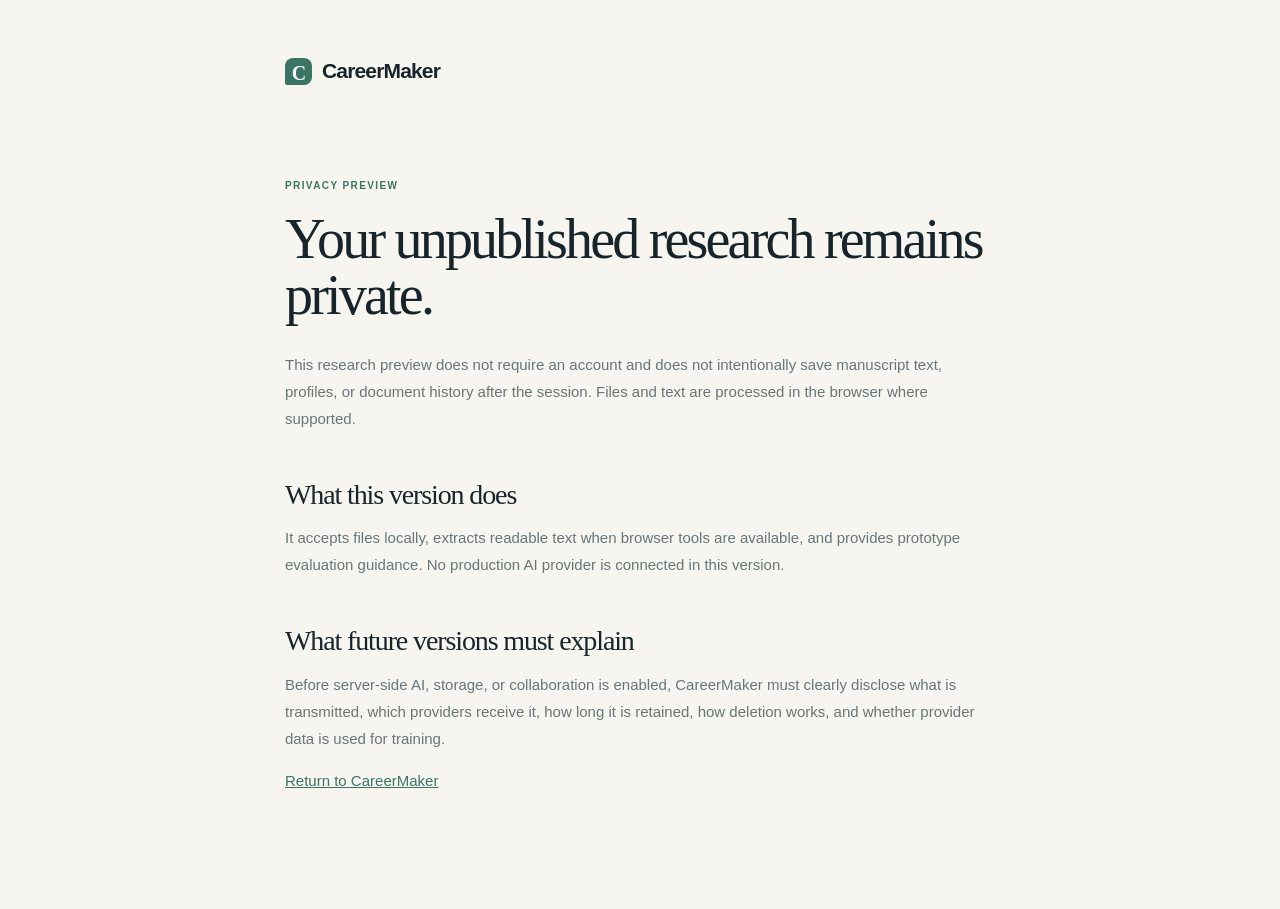
<file: privacy.html>
<!doctype html><html lang="en"><head><meta charset="UTF-8"><meta name="viewport" content="width=device-width,initial-scale=1"><title>Privacy — CareerMaker</title><link rel="stylesheet" href="styles.css"></head><body><main class="legal-page"><a class="brand" href="index.html"><span class="brand-mark">C</span><span>CareerMaker</span></a><div class="eyebrow">Privacy preview</div><h1>Your unpublished research remains private.</h1><p>This research preview does not require an account and does not intentionally save manuscript text, profiles, or document history after the session. Files and text are processed in the browser where supported.</p><h2>What this version does</h2><p>It accepts files locally, extracts readable text when browser tools are available, and provides prototype evaluation guidance. No production AI provider is connected in this version.</p><h2>What future versions must explain</h2><p>Before server-side AI, storage, or collaboration is enabled, CareerMaker must clearly disclose what is transmitted, which providers receive it, how long it is retained, how deletion works, and whether provider data is used for training.</p><p><a href="index.html">Return to CareerMaker</a></p></main></body></html>
</file>
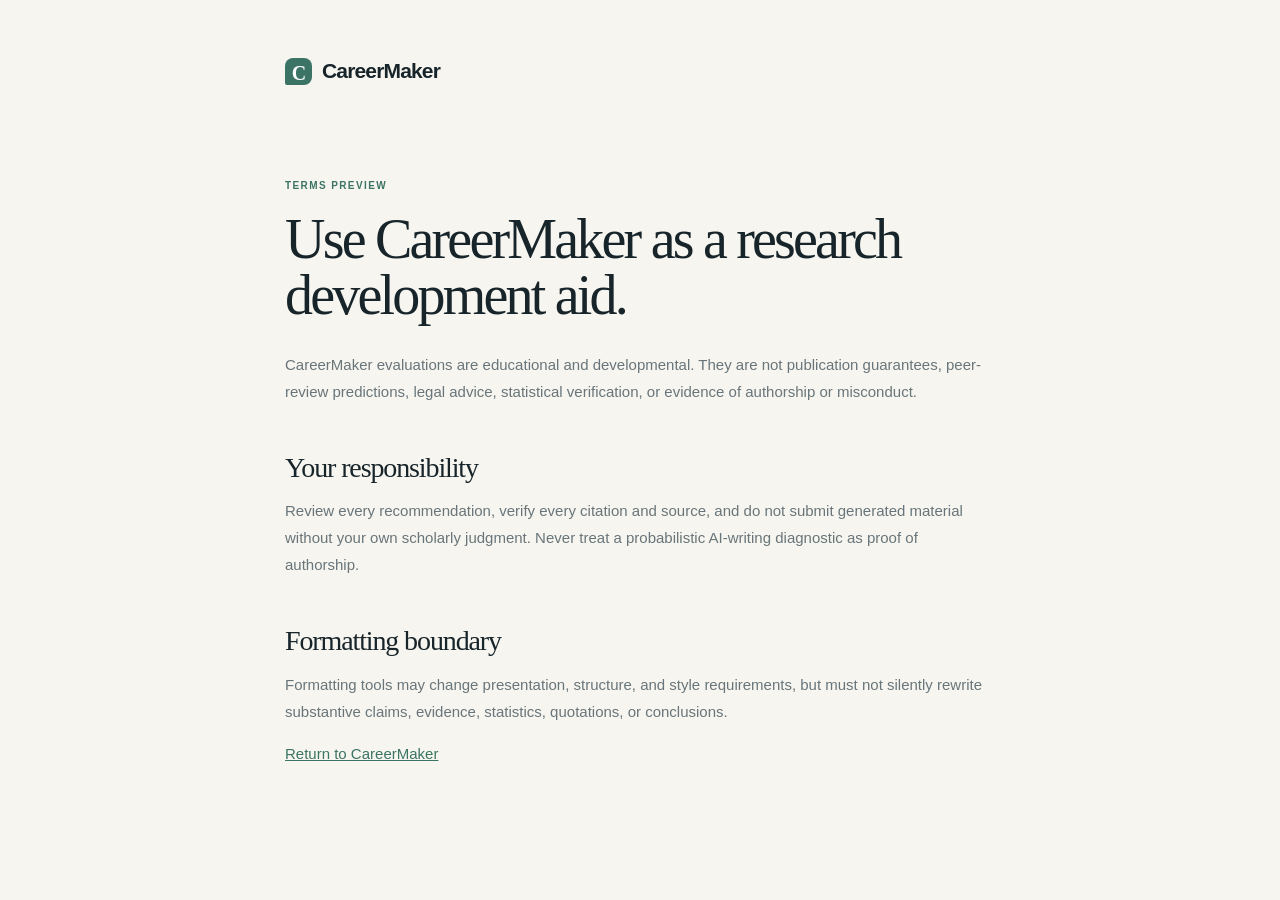
<file: terms.html>
<!doctype html><html lang="en"><head><meta charset="UTF-8"><meta name="viewport" content="width=device-width,initial-scale=1"><title>Terms — CareerMaker</title><link rel="stylesheet" href="styles.css"></head><body><main class="legal-page"><a class="brand" href="index.html"><span class="brand-mark">C</span><span>CareerMaker</span></a><div class="eyebrow">Terms preview</div><h1>Use CareerMaker as a research development aid.</h1><p>CareerMaker evaluations are educational and developmental. They are not publication guarantees, peer-review predictions, legal advice, statistical verification, or evidence of authorship or misconduct.</p><h2>Your responsibility</h2><p>Review every recommendation, verify every citation and source, and do not submit generated material without your own scholarly judgment. Never treat a probabilistic AI-writing diagnostic as proof of authorship.</p><h2>Formatting boundary</h2><p>Formatting tools may change presentation, structure, and style requirements, but must not silently rewrite substantive claims, evidence, statistics, quotations, or conclusions.</p><p><a href="index.html">Return to CareerMaker</a></p></main></body></html>
</file>
<file: styles.css>
:root{--ink:#17252b;--muted:#68757a;--cream:#f7f5ef;--paper:#fffdf9;--line:#dce2df;--green:#3b7465;--gold:#c9a66b;--soft:#eaf1ed}*{box-sizing:border-box}html{scroll-behavior:smooth}body{margin:0;background:var(--cream);color:var(--ink);font-family:'DM Sans',sans-serif;font-size:15px;line-height:1.55}.topbar,main,footer{max-width:1180px;margin:0 auto}.topbar{height:84px;display:flex;align-items:center;justify-content:space-between;padding:0 30px}.brand{display:flex;align-items:center;gap:10px;text-decoration:none;color:var(--ink);font-size:21px;font-weight:700;letter-spacing:-.04em}.brand-mark{display:grid;place-items:center;width:27px;height:27px;border-radius:8px 8px 8px 2px;background:var(--green);color:white;font-family:Newsreader,serif;font-size:20px;font-weight:600}nav{display:flex;align-items:center;gap:28px}nav a{color:var(--muted);text-decoration:none;font-size:13px}nav a:hover{color:var(--ink)}.nav-pill{border:1px solid var(--line);border-radius:99px;padding:10px 15px;color:var(--ink)}.hero{text-align:center;padding:94px 24px 112px;background:radial-gradient(circle at 50% 45%,#fffdf9 0,#f7f5ef 62%)}.eyebrow{text-transform:uppercase;letter-spacing:.14em;font-size:10px;font-weight:700;color:var(--green)}.spark{color:var(--gold);font-size:15px;margin-right:7px}.hero h1{font-family:Newsreader,serif;font-weight:500;font-size:clamp(56px,8vw,92px);line-height:.94;letter-spacing:-.065em;margin:22px 0 25px}.hero h1 em{color:var(--green);font-style:italic}.hero-copy{max-width:480px;margin:0 auto 32px;color:var(--muted);font-size:17px;line-height:1.7}.primary-button,.action-button{display:inline-flex;align-items:center;gap:26px;background:var(--green);color:white;border:0;text-decoration:none;border-radius:5px;padding:14px 20px;font:600 14px 'DM Sans';cursor:pointer;transition:transform .2s,background .2s}.primary-button:hover,.action-button:hover{background:#2e6255;transform:translateY(-2px)}.hero-note{margin-top:18px;color:#899491;font-size:11px}.lock{color:var(--gold);font-size:17px;margin-right:5px}.workspace-section{padding:78px 30px 100px}.section-heading{display:flex;justify-content:space-between;align-items:end;margin-bottom:22px}.muted{color:var(--muted)}h2{font-family:Newsreader,serif;font-weight:500;font-size:42px;line-height:1.05;letter-spacing:-.04em;margin:10px 0 0}.step-label{font-size:11px;color:var(--muted)}.step-label span{color:var(--green);font-weight:700}.editor-shell,.result-card{background:var(--paper);border:1px solid var(--line);border-radius:8px;box-shadow:0 12px 30px #1b3a3010}.editor-toolbar{display:flex;justify-content:space-between;align-items:center;padding:14px 18px;border-bottom:1px solid var(--line)}.mode-group{display:flex;gap:5px}.mode{border:0;background:transparent;border-radius:5px;color:var(--muted);font:500 12px 'DM Sans';padding:7px 11px;cursor:pointer}.mode.active,.mode:hover{background:var(--soft);color:var(--green)}.toolbar-hint{font-size:11px;color:#9aa5a1}textarea{display:block;width:100%;min-height:230px;resize:vertical;border:0;background:transparent;padding:25px 25px 15px;color:var(--ink);font:18px/1.7 'Newsreader',serif;outline:0}textarea::placeholder{color:#a8b0ad}.editor-footer{display:flex;align-items:center;gap:14px;padding:13px 18px;border-top:1px solid var(--line);color:#9aa5a1;font-size:11px}.text-button{margin-left:auto;border:0;background:transparent;color:var(--muted);cursor:pointer}.action-button{padding:10px 15px;font-size:12px;gap:18px}.result-card{margin-top:18px;padding:22px 25px}.result-top{display:flex;justify-content:space-between;align-items:start}.result-card h3{font-family:Newsreader,serif;font-size:25px;font-weight:500;margin:8px 0}.copy-button{border:1px solid var(--line);background:transparent;border-radius:4px;padding:8px 12px;color:var(--green);font-size:11px;cursor:pointer}.result-card p{font:19px/1.65 Newsreader,serif;margin:18px 0 24px}.result-foot{display:flex;justify-content:space-between;color:#9aa5a1;font-size:11px}.result-tag{color:var(--green);background:var(--soft);padding:4px 8px;border-radius:99px}.how-section{background:#eff3ee;padding:88px 30px}.how-section>h2{margin-bottom:52px}.feature-grid{display:grid;grid-template-columns:repeat(3,1fr);gap:45px}.feature-grid article{border-top:1px solid #cbd7d0;padding-top:18px}.feature-number{color:var(--gold);font-size:11px;font-weight:700}.feature-grid h3{font:500 24px Newsreader,serif;margin:20px 0 10px}.feature-grid p{color:var(--muted);max-width:260px;font-size:13px;line-height:1.75}.privacy-section{display:grid;grid-template-columns:140px 1fr;gap:20px;padding:104px 30px}.privacy-icon{width:64px;height:64px;display:grid;place-items:center;background:#e5eee8;color:var(--gold);border-radius:50%;font-size:22px}.privacy-section p{color:var(--muted);max-width:500px;line-height:1.8;margin-top:24px}footer{border-top:1px solid var(--line);padding:28px 30px 38px;display:flex;align-items:center;gap:28px;color:#899491;font-size:11px}footer .brand{margin-right:auto;font-size:17px}footer .brand-mark{width:23px;height:23px;font-size:17px}@media(max-width:700px){.topbar{padding:0 20px;height:72px}nav a:not(.nav-pill){display:none}.hero{padding:70px 20px 80px}.hero h1{font-size:62px}.hero-copy{font-size:15px}.workspace-section,.how-section,.privacy-section{padding-left:20px;padding-right:20px}.section-heading{align-items:start}.section-heading h2,h2{font-size:36px}.step-label{padding-top:28px}.editor-toolbar{align-items:start;gap:8px;flex-direction:column}.mode-group{overflow:auto;width:100%}.toolbar-hint{display:none}.editor-footer{flex-wrap:wrap}.action-button{margin-left:auto}.result-foot{gap:10px;flex-direction:column}.feature-grid{grid-template-columns:1fr;gap:28px}.privacy-section{grid-template-columns:1fr;gap:25px;padding-top:80px;padding-bottom:80px}footer{padding:24px 20px;flex-wrap:wrap;gap:14px}footer .brand{width:100%}}
:root{--ink:#17252b;--muted:#68757a;--cream:#f7f5ef;--paper:#fffdf9;--line:#dce2df;--green:#3b7465;--gold:#c9a66b;--soft:#eaf1ed}.upload-zone{margin:18px 22px 0;min-height:82px;border:1px dashed #b8c9c0;border-radius:6px;background:#f5f9f5;display:flex;align-items:center;justify-content:center;gap:10px;flex-wrap:wrap;color:var(--muted);font-size:12px;cursor:pointer;transition:border-color .2s,background .2s}.upload-zone:hover,.upload-zone:focus,.upload-zone.dragover{border-color:var(--green);background:#edf5ef;outline:none}.upload-zone strong{color:var(--green)}.upload-zone small{width:100%;text-align:center;color:#9aa5a1;font-size:10px}.upload-icon{display:grid;place-items:center;width:25px;height:25px;border-radius:50%;background:#dcebe2;color:var(--green);font-size:16px;font-weight:700}.file-status{display:flex;align-items:center;gap:10px;margin:12px 22px 0;padding:10px 12px;border-radius:5px;background:#eef4ef;color:var(--muted);font-size:11px}.file-type{color:var(--green);font-size:9px;font-weight:700}.file-status #fileName{font-weight:600;color:var(--ink);overflow:hidden;text-overflow:ellipsis;white-space:nowrap}.file-status #fileMessage{margin-left:auto;color:#899c91}.file-status button{border:0;background:transparent;color:#899c91;font-size:18px;cursor:pointer}
:root{--ink:#17252b;--muted:#68757a;--cream:#f7f5ef;--paper:#fffdf9;--line:#dce2df;--green:#3b7465;--gold:#c9a66b;--soft:#eaf1ed}.verdict-block{padding:4px 0 20px}.verdict-block strong{display:block;font:600 24px/1.25 Newsreader,serif;max-width:760px;margin:8px 0 10px}.verdict-block p{font:13px/1.65 'DM Sans',sans-serif;color:var(--muted);margin:0;max-width:760px}.mini-label{display:block;color:var(--green);font-size:9px;font-weight:700;letter-spacing:.13em}.eval-grid{display:grid;grid-template-columns:1fr 1.5fr 1fr;gap:14px;border-top:1px solid var(--line);border-bottom:1px solid var(--line);padding:18px 0;margin-bottom:18px}.eval-grid>div{padding-right:16px;border-right:1px solid var(--line)}.eval-grid>div:last-child{border-right:0}.eval-grid strong{display:block;font:600 17px/1.3 Newsreader,serif;margin:7px 0 4px}.eval-grid small{display:block;color:#899491;font-size:11px}.roadmap ol{margin:10px 0 0;padding-left:19px;color:var(--muted);font-size:13px}.roadmap li{padding:3px 0}@media(max-width:700px){.eval-grid{grid-template-columns:1fr}.eval-grid>div{border-right:0;border-bottom:1px solid var(--line);padding:0 0 12px}.eval-grid>div:last-child{border-bottom:0;padding-bottom:0}}
:root{--ink:#17252b;--muted:#68757a;--cream:#f7f5ef;--paper:#fffdf9;--line:#dce2df;--green:#3b7465;--gold:#c9a66b;--soft:#eaf1ed}.further-button{margin-top:22px;border:1px solid var(--green);background:transparent;color:var(--green);border-radius:5px;padding:11px 15px;font:600 12px 'DM Sans';cursor:pointer;transition:.2s}.further-button:hover{background:var(--green);color:#fff}.detail-intro{padding-bottom:20px}.detail-intro strong{display:block;font:600 25px/1.25 Newsreader,serif;margin:8px 0}.detail-intro p,.detail-section p,.ceiling p{font:13px/1.7 'DM Sans',sans-serif;color:var(--muted);margin:0}.detail-section{border-top:1px solid var(--line);padding:20px 0}.detail-section h4{font:600 20px Newsreader,serif;margin:7px 0 7px}.detail-callout{margin-top:13px;padding:13px 15px;border-left:3px solid var(--gold);background:#faf7ed;color:#66716d;font-size:12px}.ceiling{margin-top:4px;padding:17px;background:#eef4ef;border-radius:5px}.ceiling strong{display:block;color:var(--green);font:600 22px Newsreader,serif;margin:6px 0}.ceiling p{color:#5f7168}
:root{--ink:#17252b;--muted:#68757a;--cream:#f7f5ef;--paper:#fffdf9;--line:#dce2df;--green:#3b7465;--gold:#c9a66b;--soft:#eaf1ed}.review-panel{margin-top:22px;padding:25px;background:#f0f5f0;border:1px solid #d1ddd5;border-radius:8px}.review-header{display:flex;justify-content:space-between;align-items:start;margin-bottom:22px}.review-header h3{font:500 30px Newsreader,serif;margin:8px 0}.confidence{font-size:10px;color:#7d8d87;border:1px solid #c9d7cf;border-radius:99px;padding:6px 9px}.review-grid{display:grid;grid-template-columns:repeat(3,1fr);gap:12px}.review-grid article{background:var(--paper);border:1px solid var(--line);border-radius:6px;padding:18px}.review-grid h4{font:500 22px Newsreader,serif;margin:8px 0}.review-grid p{color:var(--muted);font-size:12px;line-height:1.65}.review-grid strong{display:block;color:var(--green);font-size:11px;line-height:1.5}.editor-decision{display:flex;justify-content:space-between;gap:20px;align-items:center;border-top:1px solid #d1ddd5;margin-top:20px;padding-top:20px}.editor-decision h4{font:500 27px Newsreader,serif;margin:8px 0}.editor-decision p{max-width:670px;color:var(--muted);font-size:13px}.decision-badge{background:#f6ead6;color:#936e36;border-radius:99px;padding:8px 11px;font-size:9px;font-weight:700;white-space:nowrap}.revision-head{display:flex;justify-content:space-between;margin:24px 0 10px;color:#87958f;font-size:10px}.revision-list{display:grid;gap:7px}.revision-list div{display:grid;grid-template-columns:100px 1fr 115px;align-items:center;gap:12px;background:var(--paper);border:1px solid var(--line);padding:12px 14px;border-radius:5px;font-size:12px}.revision-list b{color:var(--green);font-size:11px}.revision-list span{color:var(--muted)}.revision-list em{color:#9b7c4c;font-style:normal;font-size:10px;text-align:right}@media(max-width:700px){.review-header,.editor-decision,.revision-head{display:block}.confidence{display:inline-block;margin-top:8px}.review-grid{grid-template-columns:1fr}.decision-badge{display:inline-block;margin-top:5px}.revision-list div{grid-template-columns:1fr}.revision-list em{text-align:left}}
:root{--ink:#17252b;--muted:#68757a;--cream:#f7f5ef;--paper:#fffdf9;--line:#dce2df;--green:#3b7465;--gold:#c9a66b;--soft:#eaf1ed}.next-tools{padding:92px 30px;background:#fbfaf6}.next-tools>h2{margin-bottom:36px}.tool-grid{display:grid;grid-template-columns:repeat(2,1fr);gap:12px}.tool-card{display:grid;grid-template-columns:42px 1fr 20px;gap:14px;align-items:center;text-align:left;border:1px solid var(--line);background:var(--paper);border-radius:6px;padding:19px;color:var(--ink);cursor:pointer;transition:.2s}.tool-card:hover{border-color:#9bb7a8;transform:translateY(-2px);box-shadow:0 8px 18px #1b3a300a}.tool-icon{display:grid;place-items:center;width:36px;height:36px;border-radius:50%;background:var(--soft);color:var(--green);font-size:17px}.tool-card b{display:block;font:500 21px Newsreader,serif}.tool-card small{display:block;color:var(--muted);font-size:11px;line-height:1.55;margin-top:5px}.tool-card>span:last-child{color:var(--green);font-size:20px}.tool-output{margin-top:18px;border:1px solid #cfdcd3;background:#f1f6f1;border-radius:7px;padding:24px}.tool-output-head{display:flex;justify-content:space-between;gap:20px}.tool-output-head h3{font:500 30px Newsreader,serif;margin:7px 0}.tool-output-head p{margin:0;color:var(--muted);font-size:13px}.close-tool{border:0;background:transparent;color:#87958f;font-size:24px;cursor:pointer}.tool-output-body{margin-top:24px;max-width:760px}.tool-output-body label{display:block;color:var(--green);font-size:11px;font-weight:700;margin-bottom:8px}.tool-textarea{display:block;width:100%;min-height:110px;padding:14px;border:1px solid var(--line);border-radius:5px;background:var(--paper);font:16px/1.5 Newsreader,serif;resize:vertical;outline:0}.mini-action{margin-top:12px;background:var(--green);border:0;border-radius:4px;color:#fff;padding:10px 14px;font:600 12px 'DM Sans';cursor:pointer}.tool-result{margin-top:16px;padding:17px;background:var(--paper);border:1px solid var(--line);border-radius:5px}.tool-result strong{display:block;font:500 22px Newsreader,serif;margin:7px 0}.tool-result p,.tool-result li{color:var(--muted);font-size:12px;line-height:1.65}.match-row,.opportunity-row,.format-check{display:grid;grid-template-columns:130px 1fr 190px;gap:12px;align-items:center;padding:13px 0;border-bottom:1px solid var(--line);font-size:12px}.match-row b,.opportunity-row b{color:var(--green)}.match-row span,.opportunity-row span{color:var(--muted)}.match-row em,.opportunity-row em{color:#9b7c4c;font-style:normal;font-size:10px}.tool-note{color:#899491;font-size:11px;line-height:1.6}.format-check{grid-template-columns:34px 1fr 190px}.format-check span{color:var(--gold);font-weight:700}.format-check small{color:#899491}.format-warning{margin-top:16px;color:#8d6b36;background:#f8f0e0;padding:11px;font-size:11px}@media(max-width:700px){.next-tools{padding:72px 20px}.tool-grid{grid-template-columns:1fr}.tool-output{padding:18px}.match-row,.opportunity-row,.format-check{grid-template-columns:1fr;gap:4px}}
:root{--ink:#17252b;--muted:#68757a;--cream:#f7f5ef;--paper:#fffdf9;--line:#dce2df;--green:#3b7465;--gold:#c9a66b;--soft:#eaf1ed}.portfolio-section{padding:92px 30px;background:#eef3ee}.portfolio-head{display:flex;justify-content:space-between;align-items:end;margin-bottom:34px}.preview-label{color:#89968f;font-size:10px}.portfolio-grid{display:grid;grid-template-columns:1.2fr 1fr 1fr;gap:12px}.portfolio-card{background:var(--paper);border:1px solid var(--line);border-radius:6px;padding:20px}.card-kicker{color:var(--green);font-size:9px;font-weight:700;letter-spacing:.14em}.portfolio-card h3{font:500 24px Newsreader,serif;margin:12px 0 8px}.portfolio-card p{color:var(--muted);font-size:12px;line-height:1.65}.progress-line{height:5px;border-radius:10px;background:#e1e9e3;margin:20px 0 9px}.progress-line span{display:block;height:100%;border-radius:10px;background:var(--green)}.metric-row{display:flex;justify-content:space-between;color:#89968f;font-size:10px}.metric-row b{color:var(--ink)}.tracker-row{display:grid;grid-template-columns:12px 1fr auto;gap:9px;align-items:center;padding:12px 0;border-bottom:1px solid var(--line);font-size:11px}.tracker-row:last-child{border-bottom:0}.tracker-row b{font-weight:500;color:#89968f;font-size:10px}.status-dot{width:8px;height:8px;border-radius:50%;background:#d9e2dc}.done{background:var(--green)}.active-dot{background:var(--gold)}.outline-button{margin-top:12px;border:1px solid #9bb7a8;background:transparent;border-radius:4px;color:var(--green);padding:9px 12px;font:600 11px 'DM Sans';cursor:pointer}.map-output{margin-top:15px;padding:20px;background:var(--paper);border:1px solid var(--line);border-radius:6px}.map-nodes{display:flex;align-items:center;gap:12px;margin:16px 0;color:var(--green);font:500 17px Newsreader,serif}.map-nodes i{color:var(--gold);font-style:normal}.map-output p{margin:0;color:var(--muted);font-size:11px}@media(max-width:700px){.portfolio-section{padding:72px 20px}.portfolio-head{display:block}.preview-label{display:block;margin-top:10px}.portfolio-grid{grid-template-columns:1fr}.map-nodes{flex-wrap:wrap;gap:8px}}
:root{--ink:#17252b;--muted:#68757a;--cream:#f7f5ef;--paper:#fffdf9;--line:#dce2df;--green:#3b7465;--gold:#c9a66b;--soft:#eaf1ed}.theme-toggle{border:0;background:transparent;color:var(--muted);font-size:18px;cursor:pointer;padding:4px 7px}.pricing-section{display:grid;grid-template-columns:1.4fr 1fr;gap:45px;align-items:center;padding:92px 30px;background:#f7f5ef}.pricing-section>div>p{max-width:530px;color:var(--muted);font-size:14px;line-height:1.8;margin-top:22px}.pricing-card{background:var(--paper);border:1px solid var(--line);border-radius:7px;padding:25px}.pricing-card h3{font:500 27px Newsreader,serif;margin:12px 0}.pricing-card ul{padding-left:18px;margin:0 0 20px;color:var(--muted);font-size:12px;line-height:2}.coming-soon{display:inline-block;background:var(--soft);color:var(--green);padding:6px 9px;border-radius:99px;font-size:10px;font-weight:700}@media(max-width:700px){.pricing-section{grid-template-columns:1fr;padding:72px 20px;gap:25px}}
body.dark{--ink:#e7eee9;--muted:#aab8b2;--cream:#17221f;--paper:#20302b;--line:#3a4d46;--soft:#29443a;background:var(--cream)}body.dark .hero,body.dark .pricing-section{background:#17221f}body.dark .how-section,body.dark .portfolio-section{background:#1c2b27}body.dark .next-tools{background:#192622}body.dark .editor-shell,body.dark .result-card,body.dark .tool-card,body.dark .portfolio-card,body.dark .pricing-card,body.dark .review-grid article,.dark .map-output{background:var(--paper)}body.dark textarea{color:var(--ink)}body.dark .upload-zone{background:#22392f;border-color:#557566}body.dark .tool-output,body.dark .review-panel{background:#20342d;border-color:#466257}body.dark .result-foot,body.dark .toolbar-hint{color:#9aaba4}body.dark footer{border-color:var(--line)}
:root{--ink:#17252b;--muted:#68757a;--cream:#f7f5ef;--paper:#fffdf9;--line:#dce2df;--green:#3b7465;--gold:#c9a66b;--soft:#eaf1ed}.score-banner{display:flex;justify-content:space-between;align-items:center;background:#eaf1ed;border:1px solid #cbdcd1;border-radius:6px;padding:17px 18px;margin-bottom:19px}.score-banner strong{display:block;font:600 42px/1 Newsreader,serif;color:var(--green);margin:7px 0}.score-banner strong small{font:500 15px 'DM Sans';color:#8b9b94}.score-banner>div:first-child>span:last-child{color:#819189;font-size:10px}.score-ring{border:1px solid #9fbeac;border-radius:99px;padding:10px 13px;color:var(--green);font-size:11px;font-weight:700}.dimension-grid{display:grid;grid-template-columns:repeat(5,1fr);gap:7px;margin:18px 0}.dimension-grid div{border:1px solid var(--line);border-radius:4px;padding:10px;background:#fafbf8}.dimension-grid span{display:block;color:var(--muted);font-size:10px}.dimension-grid b{display:block;color:var(--green);font:600 18px Newsreader,serif;margin:4px 0}.dimension-grid small{color:#9aa5a1;font-size:9px}@media(max-width:700px){.score-banner{align-items:start}.dimension-grid{grid-template-columns:repeat(2,1fr)}}
:root{--ink:#17252b;--muted:#68757a;--cream:#f7f5ef;--paper:#fffdf9;--line:#dce2df;--green:#3b7465;--gold:#c9a66b;--soft:#eaf1ed}.classification-row{display:grid;grid-template-columns:1fr 1fr;gap:12px;margin:0 0 18px;padding:14px 0;border-bottom:1px solid var(--line)}.classification-row strong{display:block;font:500 19px Newsreader,serif;margin-top:5px;color:var(--ink)}.action-button:disabled{opacity:.7;cursor:wait}
:root{--ink:#17252b;--muted:#68757a;--cream:#f7f5ef;--paper:#fffdf9;--line:#dce2df;--green:#3b7465;--gold:#c9a66b;--soft:#eaf1ed}.health-row{display:grid;grid-template-columns:1.1fr 1fr 1.2fr;gap:9px;margin-bottom:20px}.health-row>div{background:var(--paper);border:1px solid var(--line);border-radius:5px;padding:14px}.health-row strong{display:block;font:500 19px Newsreader,serif;margin:6px 0}.health-row b{display:block;color:var(--green);font:600 27px Newsreader,serif}.health-row small{display:block;color:#89968f;font-size:10px;line-height:1.45}@media(max-width:700px){.health-row{grid-template-columns:1fr}}
:root{--ink:#17252b;--muted:#68757a;--cream:#f7f5ef;--paper:#fffdf9;--line:#dce2df;--green:#3b7465;--gold:#c9a66b;--soft:#eaf1ed}.result-actions{display:flex;gap:8px;flex-wrap:wrap}.result-actions .copy-button{font-size:10px}
:root{--ink:#17252b;--muted:#68757a;--cream:#f7f5ef;--paper:#fffdf9;--line:#dce2df;--green:#3b7465;--gold:#c9a66b;--soft:#eaf1ed}@media(max-width:980px){.desktop-link{display:none}}
:root{--ink:#17252b;--muted:#68757a;--cream:#f7f5ef;--paper:#fffdf9;--line:#dce2df;--green:#3b7465;--gold:#c9a66b;--soft:#eaf1ed}.formatter-form{display:grid;gap:8px;max-width:620px}.formatter-form label{color:var(--green);font-size:11px;font-weight:700;margin-top:4px}.formatter-form input,.formatter-form select{width:100%;border:1px solid var(--line);border-radius:4px;background:var(--paper);color:var(--ink);padding:10px;font:12px 'DM Sans'}.formatter-form input[type=file]{padding:8px;color:var(--muted)}
.legal-page{max-width:760px;margin:0 auto;padding:55px 25px 100px}.legal-page .brand{margin-bottom:90px}.legal-page h1{font:500 56px/1 Newsreader,serif;letter-spacing:-.05em;margin:18px 0 28px}.legal-page h2{font-size:28px;margin-top:48px}.legal-page p{color:var(--muted);font-size:15px;line-height:1.8}.legal-page a:not(.brand){color:var(--green)}@media(max-width:700px){.legal-page{padding:35px 20px 70px}.legal-page .brand{margin-bottom:60px}.legal-page h1{font-size:43px}}
</file>
